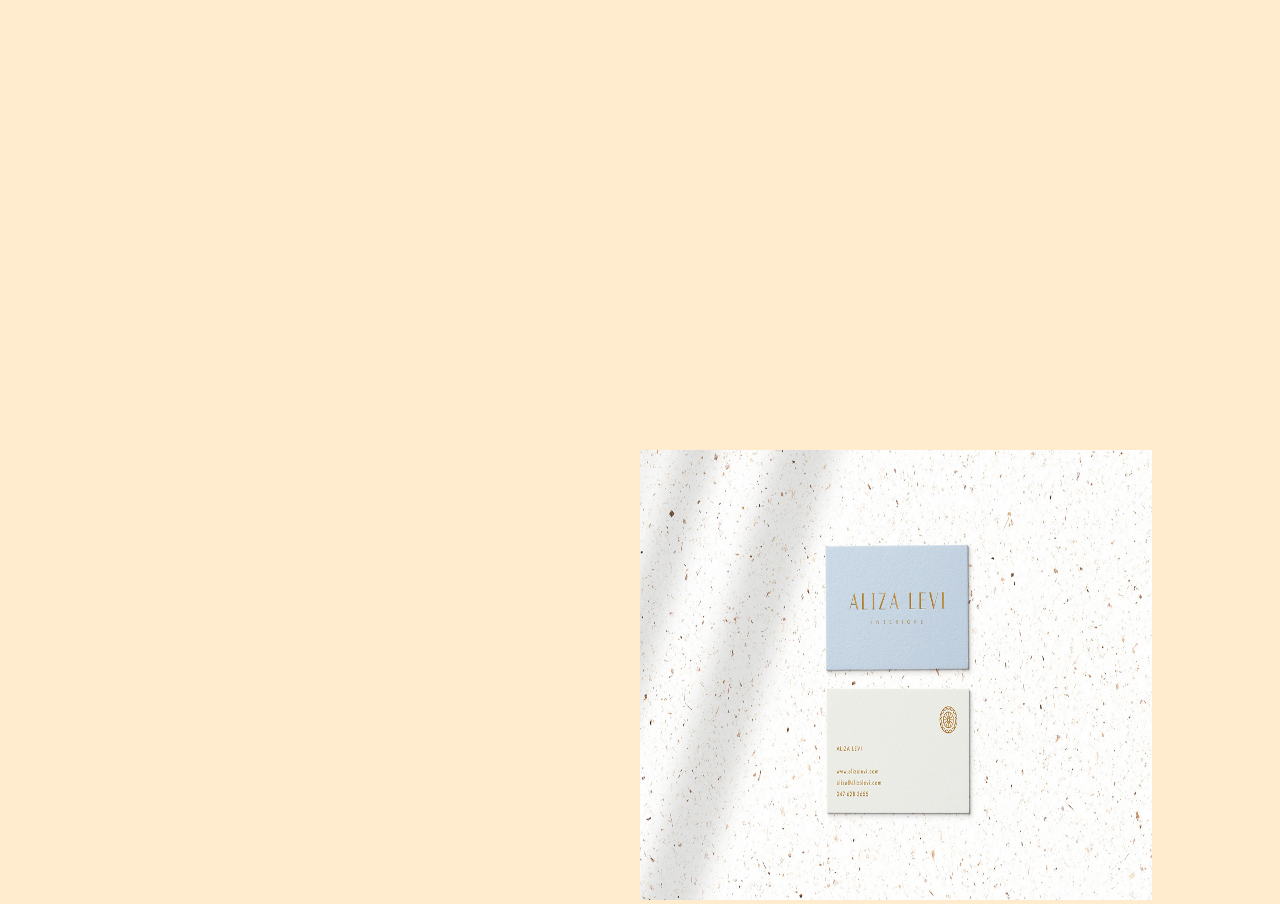
<file: hover.html>
<!DOCTYPE html>
<html lang="en">
<head>
    <meta charset="UTF-8">
    <meta http-equiv="X-UA-Compatible" content="IE=edge">
    <meta name="viewport" content="width=device-width, initial-scale=1.0">
    <title>Document</title>
    <link rel="stylesheet" href="stylehover.css">
</head>
<body>

    <div class="container">
        <img src="images/aliza.jpg" alt="">
        <div class="overlay">
            <div class="content">
                <h3>hi....</h3>
                <p>hello ...</p>

            </div>
        </div>
        
    </div>
    
</body>
</html>
</file>
<file: stylehover.css>
*{
    margin: 0;
    padding: 0;
    box-sizing: border-box;
}

body{
    background-color: blanchedalmond;
}

.container{
    width: 40%;
    height: 50%;
    position: absolute;
    top: 50%;
    left: 50%;
    transform: translate(-50% -50%);
}

img{
    width: 100%;
    height: 100%;
}

.overlay{
    position: absolute;
    top: 0;
    left: 0;
    bottom: 0;
    right: 0;
    opacity: 0;
    transition: opacity 0.4s ease-in-out;
    background-color: black;
    cursor: pointer;

}

.content{
    position: absolute;
    top: 50%;
    left:50% ;
    transform: translate(-50% -50%);
    color: white;
    font-family: 'Courier New', Courier, monospace;
    text-align: center;
}

.container:hover .overlay{
    opacity: 09;

}
</file>
